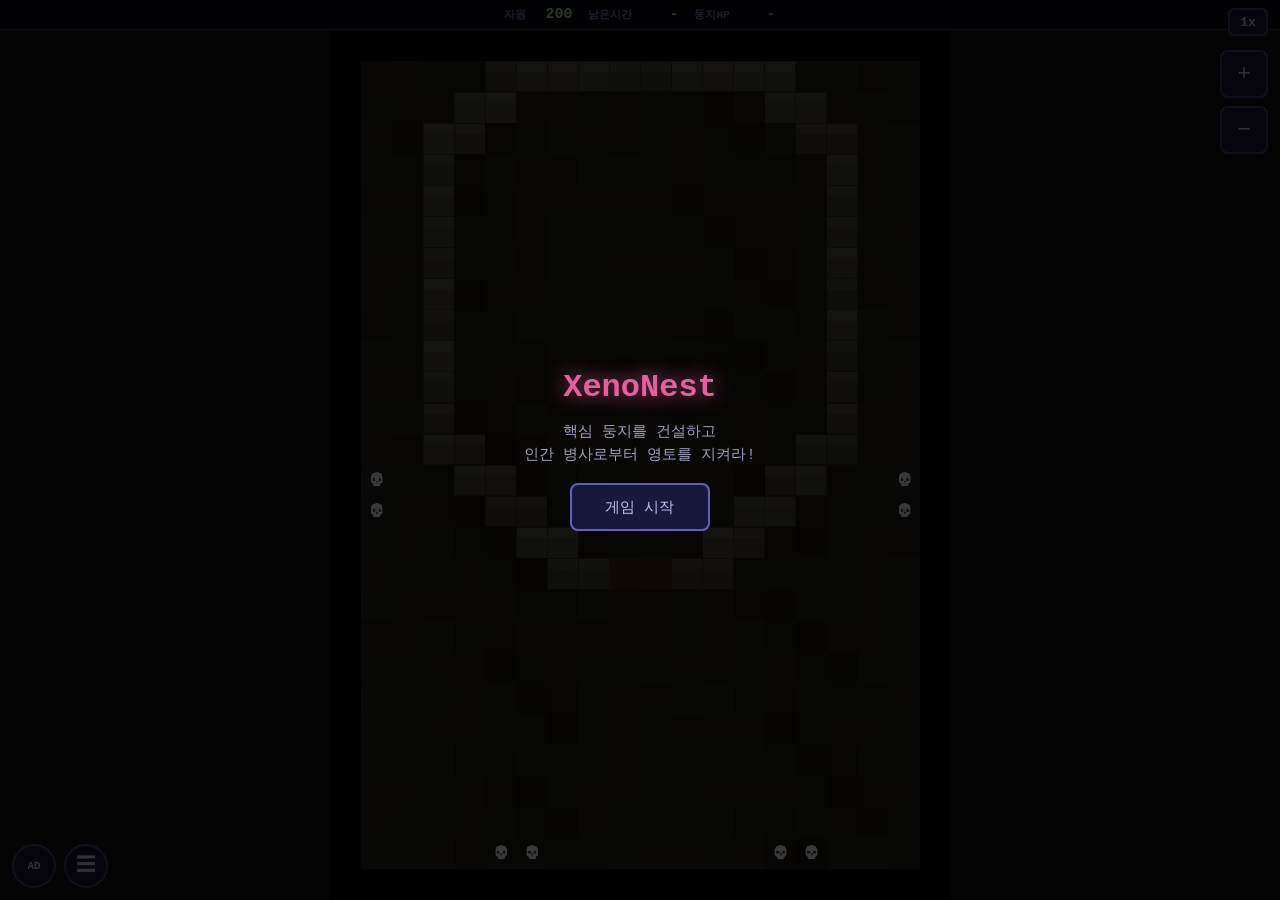
<file: index.html>
<!DOCTYPE html>
<html lang="ko">
<head>
  <meta charset="UTF-8" />
  <meta name="viewport" content="width=device-width, initial-scale=1.0, maximum-scale=1.0, user-scalable=no" />
  <title>XenoNest</title>
  <link rel="stylesheet" href="style.css" />
</head>
<body>
  <div id="game-container">

    <!-- 게임 캔버스: JS가 크기를 동적으로 계산한다 -->
    <canvas id="game-canvas"></canvas>

    <!-- 상단 HUD -->
    <div id="hud-top">
      <div class="hud-item" id="hud-resource">
        <span class="hud-label">자원</span>
        <span class="hud-value" id="val-resource">200</span>
      </div>
      <div class="hud-item" id="hud-timer">
        <span class="hud-label">남은시간</span>
        <span class="hud-value" id="val-timer">-</span>
      </div>
      <div class="hud-item" id="hud-hp">
        <span class="hud-label">둥지HP</span>
        <span class="hud-value" id="val-hp">-</span>
      </div>
      <div class="hud-item" id="hud-enemy-scale" style="display:none;">
        <span class="hud-label">🗡️🔥</span>
        <span class="hud-value" id="val-enemy-scale">-</span>
      </div>
    </div>

    <!-- 위협 공세 단계 바 (상단 HUD 바로 아래) -->
    <div id="threat-bar" style="display:none;"></div>

    <!-- 건물 정보/관리 패널 (build-panel 위에 위치) -->
    <div id="building-panel" class="hidden">
      <div id="building-panel-header">
        <span id="bp-icon"></span>
        <span id="bp-name"></span>
        <button id="bp-close">✕</button>
      </div>
      <div id="bp-stats"></div>
      <div id="bp-actions"></div>
    </div>

    <!-- 하단 건물 선택 패널 (기존 호환용 — 숨김) -->
    <div id="build-panel" class="hidden">
    </div>

    <!-- 하단 중앙 건설 트리거 바 -->
    <div id="build-trigger-bar">
      <button id="build-defense-btn" class="build-btn">방어</button>
      <button id="build-attack-btn"  class="build-btn">공격</button>
    </div>

    <!-- 원형 말풍선 건설 메뉴 (DOM 오버레이) -->
    <div id="radial-menu" class="hidden">
    </div>

    <!-- NEST 업그레이드 팝업 -->
    <div id="nest-popup" class="hidden">
    </div>

    <!-- 메뉴 버튼 -->
    <button id="menu-btn" title="메뉴">☰</button>

    <!-- 인게임 메뉴 오버레이 -->
    <div id="game-menu" class="hidden">
      <div id="game-menu-box">
        <div id="game-menu-title">메뉴</div>
        <button id="menu-pause-btn">일시 정지</button>
        <button id="menu-restart-btn">다시 시작</button>
        <button id="menu-close-btn">닫기</button>
      </div>
    </div>

    <!-- 광고 버프 버튼 -->
    <button id="ad-buff-btn" title="광고 시청으로 자원 2배 버프">AD</button>

    <!-- 게임 속도 버튼 -->
    <button id="speed-btn" title="게임 속도">1x</button>

    <!-- 줌 컨트롤 버튼 -->
    <div id="zoom-controls">
      <button id="zoom-in">+</button>
      <button id="zoom-out">−</button>
    </div>

    <!-- 화면 중앙 상태 메시지 플래시 -->
    <div id="status-msg"></div>

    <!-- 게임 오버 / 시작 오버레이 -->
    <div id="overlay">
      <div id="overlay-title">XenoNest</div>
      <div id="overlay-subtitle">핵심 둥지를 건설하고<br>인간 병사로부터 영토를 지켜라!</div>
      <button class="overlay-btn" id="overlay-btn">게임 시작</button>
    </div>

  </div>

  <script src="game.js"></script>
</body>
</html>
</file>
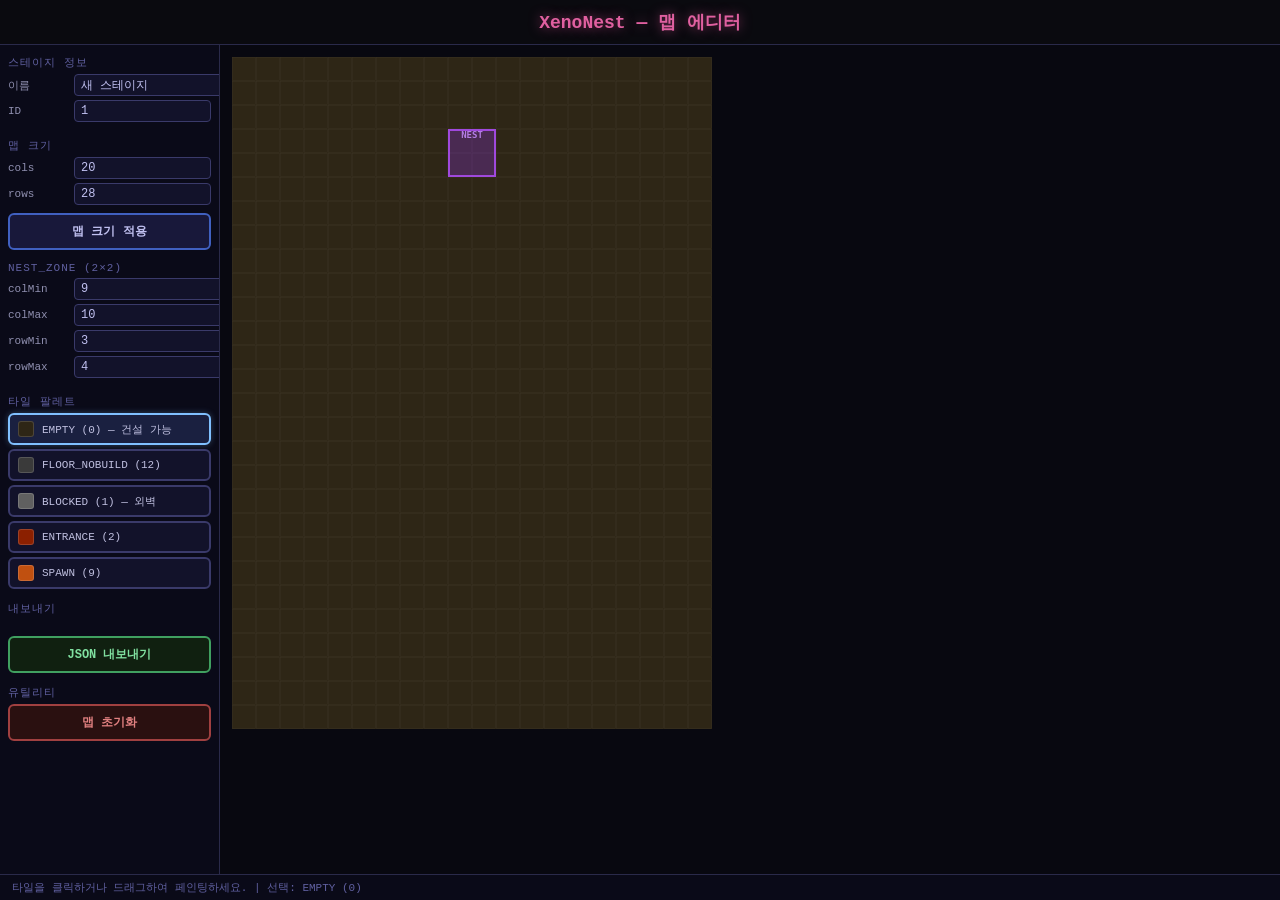
<file: map-editor.html>
<!DOCTYPE html>
<html lang="ko">
<head>
  <meta charset="UTF-8" />
  <meta name="viewport" content="width=device-width, initial-scale=1.0, user-scalable=no" />
  <title>XenoNest — 맵 에디터</title>
  <style>
    *, *::before, *::after { box-sizing: border-box; margin: 0; padding: 0; }

    body {
      background: #0a0a0f;
      color: #d0d0e0;
      font-family: 'Courier New', Courier, monospace;
      font-size: 13px;
      display: flex;
      flex-direction: column;
      min-height: 100vh;
      overflow-x: hidden;
    }

    h1 {
      text-align: center;
      padding: 10px;
      font-size: 18px;
      color: #e060a0;
      text-shadow: 0 0 12px rgba(220, 80, 150, 0.6);
      border-bottom: 1px solid #2a2a4a;
      flex-shrink: 0;
    }

    /* ── 레이아웃 ── */
    #editor-layout {
      display: flex;
      flex: 1;
      overflow: hidden;
    }

    /* ── 사이드바 ── */
    #sidebar {
      width: 220px;
      min-width: 180px;
      background: rgba(10, 10, 25, 0.95);
      border-right: 1px solid #2a2a4a;
      padding: 10px 8px;
      display: flex;
      flex-direction: column;
      gap: 12px;
      overflow-y: auto;
      flex-shrink: 0;
    }

    .section-title {
      font-size: 11px;
      color: #6060a0;
      text-transform: uppercase;
      letter-spacing: 1px;
      margin-bottom: 4px;
    }

    .field-row {
      display: flex;
      align-items: center;
      gap: 6px;
      margin-bottom: 4px;
    }

    .field-row label {
      font-size: 11px;
      color: #9090b0;
      min-width: 60px;
    }

    .field-row input[type="number"],
    .field-row input[type="text"] {
      flex: 1;
      background: #12122a;
      border: 1px solid #3a3a6a;
      border-radius: 4px;
      color: #c0c0f0;
      padding: 3px 6px;
      font-family: inherit;
      font-size: 12px;
    }

    .field-row input:focus {
      outline: none;
      border-color: #6060c0;
    }

    /* ── 팔레트 ── */
    #palette {
      display: flex;
      flex-direction: column;
      gap: 4px;
    }

    .palette-btn {
      display: flex;
      align-items: center;
      gap: 8px;
      padding: 6px 8px;
      border: 2px solid #3a3a6a;
      border-radius: 6px;
      background: #12122a;
      color: #c0c0e0;
      cursor: pointer;
      font-family: inherit;
      font-size: 11px;
      transition: border-color 0.12s, background 0.12s;
      text-align: left;
    }

    .palette-btn:hover { background: #1e1e3e; border-color: #6060a0; }

    .palette-btn.selected {
      border-color: #80c0ff;
      background: #1a2040;
      box-shadow: 0 0 6px rgba(128, 192, 255, 0.3);
    }

    .palette-swatch {
      width: 16px;
      height: 16px;
      border-radius: 3px;
      flex-shrink: 0;
      border: 1px solid rgba(255,255,255,0.15);
    }

    /* ── 액션 버튼 ── */
    .action-btn {
      width: 100%;
      padding: 8px;
      border-radius: 6px;
      font-family: inherit;
      font-size: 12px;
      font-weight: bold;
      cursor: pointer;
      transition: background 0.12s, border-color 0.12s;
    }

    .action-btn.primary {
      border: 2px solid #4060c0;
      background: #18183a;
      color: #c0c0f0;
    }
    .action-btn.primary:hover { background: #28285a; border-color: #8090e0; }

    .action-btn.success {
      border: 2px solid #40a060;
      background: #102010;
      color: #80e0a0;
    }
    .action-btn.success:hover { background: #1a3020; border-color: #60e080; }

    .action-btn.danger {
      border: 2px solid #a04040;
      background: #2a1010;
      color: #e08080;
    }
    .action-btn.danger:hover { background: #3a1818; border-color: #e06060; }

    /* ── 캔버스 컨테이너 ── */
    #canvas-area {
      flex: 1;
      overflow: auto;
      display: flex;
      align-items: flex-start;
      justify-content: flex-start;
      padding: 12px;
      background: #080810;
    }

    #map-canvas {
      cursor: crosshair;
      image-rendering: pixelated;
      display: block;
      touch-action: none;
    }

    /* ── 상태바 ── */
    #statusbar {
      background: rgba(10, 10, 25, 0.95);
      border-top: 1px solid #2a2a4a;
      padding: 5px 12px;
      font-size: 11px;
      color: #6060a0;
      flex-shrink: 0;
    }

    /* ── 모달 ── */
    #modal-overlay {
      display: none;
      position: fixed;
      inset: 0;
      background: rgba(0,0,0,0.7);
      z-index: 100;
      align-items: center;
      justify-content: center;
    }
    #modal-overlay.visible { display: flex; }

    #modal-box {
      background: rgba(12, 12, 28, 0.98);
      border: 2px solid #4a4a8a;
      border-radius: 10px;
      padding: 20px;
      min-width: 320px;
      max-width: 90vw;
      max-height: 80vh;
      display: flex;
      flex-direction: column;
      gap: 10px;
    }

    #modal-title {
      font-size: 14px;
      font-weight: bold;
      color: #c0c0f0;
    }

    #modal-json {
      flex: 1;
      background: #080818;
      border: 1px solid #3a3a6a;
      border-radius: 4px;
      color: #a0e0a0;
      font-family: 'Courier New', monospace;
      font-size: 11px;
      padding: 8px;
      resize: vertical;
      min-height: 160px;
      max-height: 50vh;
      overflow: auto;
      white-space: pre;
    }

    #modal-actions {
      display: flex;
      gap: 8px;
      flex-wrap: wrap;
    }

    #modal-actions button {
      flex: 1;
      min-height: 36px;
      padding: 6px 12px;
      border-radius: 6px;
      font-family: inherit;
      font-size: 12px;
      font-weight: bold;
      cursor: pointer;
    }

    #modal-copy-btn {
      border: 2px solid #40a060;
      background: #102010;
      color: #80e0a0;
    }
    #modal-copy-btn:hover { background: #1a3020; }

    #modal-download-btn {
      border: 2px solid #4060c0;
      background: #18183a;
      color: #c0c0f0;
    }
    #modal-download-btn:hover { background: #28285a; }

    #modal-close-btn {
      border: 2px solid #3a3a6a;
      background: #12122a;
      color: #7070a0;
    }
    #modal-close-btn:hover { background: #1e1e3e; color: #c0c0e0; }

    #error-msg {
      color: #e06060;
      font-size: 12px;
      min-height: 16px;
    }

    /* ── 반응형: 좁은 화면 ── */
    @media (max-width: 560px) {
      #editor-layout { flex-direction: column; }
      #sidebar {
        width: 100%;
        flex-direction: row;
        flex-wrap: wrap;
        gap: 8px;
        padding: 8px;
        border-right: none;
        border-bottom: 1px solid #2a2a4a;
        overflow-y: visible;
      }
      #sidebar > * { flex: 1 0 140px; }
      #canvas-area { padding: 8px; }
    }
  </style>
</head>
<body>
  <h1>XenoNest — 맵 에디터</h1>

  <div id="editor-layout">

    <!-- ── 사이드바 ── -->
    <div id="sidebar">

      <!-- 스테이지 정보 -->
      <div>
        <div class="section-title">스테이지 정보</div>
        <div class="field-row">
          <label>이름</label>
          <input type="text" id="stage-name" value="새 스테이지" maxlength="32" />
        </div>
        <div class="field-row">
          <label>ID</label>
          <input type="number" id="stage-id" value="1" min="0" max="999" step="1" />
        </div>
      </div>

      <!-- 맵 크기 -->
      <div>
        <div class="section-title">맵 크기</div>
        <div class="field-row">
          <label>cols</label>
          <input type="number" id="map-cols" value="20" min="5" max="60" step="1" />
        </div>
        <div class="field-row">
          <label>rows</label>
          <input type="number" id="map-rows" value="28" min="5" max="80" step="1" />
        </div>
        <button class="action-btn primary" id="resize-btn" style="margin-top:4px">맵 크기 적용</button>
      </div>

      <!-- NEST_ZONE 설정 -->
      <div>
        <div class="section-title">NEST_ZONE (2×2)</div>
        <div class="field-row">
          <label>colMin</label>
          <input type="number" id="nz-col-min" value="9" min="0" step="1" />
        </div>
        <div class="field-row">
          <label>colMax</label>
          <input type="number" id="nz-col-max" value="10" min="0" step="1" />
        </div>
        <div class="field-row">
          <label>rowMin</label>
          <input type="number" id="nz-row-min" value="3" min="0" step="1" />
        </div>
        <div class="field-row">
          <label>rowMax</label>
          <input type="number" id="nz-row-max" value="4" min="0" step="1" />
        </div>
      </div>

      <!-- 타일 팔레트 -->
      <div>
        <div class="section-title">타일 팔레트</div>
        <div id="palette">
          <button class="palette-btn selected" data-tile="0">
            <span class="palette-swatch" style="background:#2e2616"></span>
            <span>EMPTY (0) — 건설 가능</span>
          </button>
          <button class="palette-btn" data-tile="12">
            <span class="palette-swatch" style="background:#3a3a3a"></span>
            <span>FLOOR_NOBUILD (12)</span>
          </button>
          <button class="palette-btn" data-tile="1">
            <span class="palette-swatch" style="background:#606060"></span>
            <span>BLOCKED (1) — 외벽</span>
          </button>
          <button class="palette-btn" data-tile="2">
            <span class="palette-swatch" style="background:#8b2000"></span>
            <span>ENTRANCE (2)</span>
          </button>
          <button class="palette-btn" data-tile="9">
            <span class="palette-swatch" style="background:#c05010"></span>
            <span>SPAWN (9)</span>
          </button>
        </div>
      </div>

      <!-- 내보내기 -->
      <div>
        <div class="section-title">내보내기</div>
        <div id="error-msg"></div>
        <button class="action-btn success" id="export-btn">JSON 내보내기</button>
      </div>

      <!-- 유틸리티 -->
      <div>
        <div class="section-title">유틸리티</div>
        <button class="action-btn danger" id="clear-btn">맵 초기화</button>
      </div>

    </div>

    <!-- ── 캔버스 영역 ── -->
    <div id="canvas-area">
      <canvas id="map-canvas"></canvas>
    </div>

  </div>

  <div id="statusbar" id="statusbar">타일을 클릭하거나 드래그하여 페인팅하세요. | 선택: EMPTY (0)</div>

  <!-- JSON 내보내기 모달 -->
  <div id="modal-overlay">
    <div id="modal-box">
      <div id="modal-title">JSON 내보내기 결과</div>
      <pre id="modal-json"></pre>
      <div id="modal-actions">
        <button id="modal-copy-btn">클립보드 복사</button>
        <button id="modal-download-btn">파일 다운로드</button>
        <button id="modal-close-btn">닫기</button>
      </div>
    </div>
  </div>

  <script>
    'use strict';

    // ── 타일 정의 ──────────────────────────────────────────────────────────────
    const TILE_DEFS = {
      0:  { name: 'EMPTY',         color: '#2e2616' },
      1:  { name: 'BLOCKED',       color: '#606060' },
      2:  { name: 'ENTRANCE',      color: '#8b2000' },
      9:  { name: 'SPAWN',         color: '#c05010' },
      12: { name: 'FLOOR_NOBUILD', color: '#3a3a3a' },
    };

    // 기본 색상 (건물 타일 등 에디터에서 안 쓰는 타일)
    function getTileColor(t) {
      return (TILE_DEFS[t] && TILE_DEFS[t].color) || '#1a1a2a';
    }

    const TILE_SIZE = 24; // px (에디터용 — 게임과 무관)

    // ── 상태 ───────────────────────────────────────────────────────────────────
    let cols = 20;
    let rows = 28;
    let grid = [];          // grid[row][col] = tileId
    let selectedTile = 0;
    let painting = false;

    // ── DOM 참조 ───────────────────────────────────────────────────────────────
    const canvas    = document.getElementById('map-canvas');
    const ctx       = canvas.getContext('2d');
    const statusbar = document.getElementById('statusbar');
    const errorMsg  = document.getElementById('error-msg');

    // ── 맵 초기화 ──────────────────────────────────────────────────────────────
    function initGrid(c, r) {
      cols = c;
      rows = r;
      grid = Array.from({ length: rows }, () => Array(cols).fill(0));
      canvas.width  = cols * TILE_SIZE;
      canvas.height = rows * TILE_SIZE;
      renderAll();
    }

    // ── 렌더링 ─────────────────────────────────────────────────────────────────
    function renderAll() {
      ctx.clearRect(0, 0, canvas.width, canvas.height);
      for (let r = 0; r < rows; r++) {
        for (let c = 0; c < cols; c++) {
          drawTile(c, r);
        }
      }
      drawNestZoneOverlay();
    }

    function drawTile(c, r) {
      const t = grid[r][c];
      const x = c * TILE_SIZE;
      const y = r * TILE_SIZE;

      ctx.fillStyle = getTileColor(t);
      ctx.fillRect(x, y, TILE_SIZE, TILE_SIZE);

      // 그리드 선
      ctx.strokeStyle = 'rgba(255,255,255,0.06)';
      ctx.lineWidth = 0.5;
      ctx.strokeRect(x + 0.5, y + 0.5, TILE_SIZE - 1, TILE_SIZE - 1);

      // 특수 타일 표식
      if (t === 2) {
        // ENTRANCE: 붉은 화살표
        ctx.fillStyle = '#ff4040';
        ctx.font = `bold ${TILE_SIZE - 8}px serif`;
        ctx.textAlign = 'center';
        ctx.textBaseline = 'middle';
        ctx.fillText('▼', x + TILE_SIZE / 2, y + TILE_SIZE / 2);
      } else if (t === 9) {
        // SPAWN: 해골
        ctx.font = `${TILE_SIZE - 8}px serif`;
        ctx.textAlign = 'center';
        ctx.textBaseline = 'middle';
        ctx.fillText('💀', x + TILE_SIZE / 2, y + TILE_SIZE / 2);
      }
    }

    function drawNestZoneOverlay() {
      const colMin = parseInt(document.getElementById('nz-col-min').value, 10) || 0;
      const colMax = parseInt(document.getElementById('nz-col-max').value, 10) || 0;
      const rowMin = parseInt(document.getElementById('nz-row-min').value, 10) || 0;
      const rowMax = parseInt(document.getElementById('nz-row-max').value, 10) || 0;

      if (colMax < colMin || rowMax < rowMin) return;

      const x = colMin * TILE_SIZE;
      const y = rowMin * TILE_SIZE;
      const w = (colMax - colMin + 1) * TILE_SIZE;
      const h = (rowMax - rowMin + 1) * TILE_SIZE;

      ctx.fillStyle = 'rgba(140, 50, 220, 0.30)';
      ctx.fillRect(x, y, w, h);
      ctx.strokeStyle = 'rgba(180, 80, 255, 0.80)';
      ctx.lineWidth = 2;
      ctx.strokeRect(x + 1, y + 1, w - 2, h - 2);

      ctx.fillStyle = 'rgba(200, 140, 255, 0.85)';
      ctx.font = 'bold 9px monospace';
      ctx.textAlign = 'center';
      ctx.textBaseline = 'top';
      ctx.fillText('NEST', x + w / 2, y + 2);
    }

    // ── 좌표 변환 ──────────────────────────────────────────────────────────────
    function pointerToTile(e) {
      const rect = canvas.getBoundingClientRect();
      const scaleX = canvas.width  / rect.width;
      const scaleY = canvas.height / rect.height;
      const px = (e.clientX - rect.left) * scaleX;
      const py = (e.clientY - rect.top)  * scaleY;
      return {
        col: Math.floor(px / TILE_SIZE),
        row: Math.floor(py / TILE_SIZE),
      };
    }

    function paintAt(col, row) {
      if (col < 0 || col >= cols || row < 0 || row >= rows) return;
      if (grid[row][col] === selectedTile) return;
      grid[row][col] = selectedTile;
      drawTile(col, row);
      drawNestZoneOverlay(); // NEST 존 오버레이 재렌더
    }

    // ── 포인터 이벤트 (마우스 + 터치 통합) ────────────────────────────────────
    canvas.addEventListener('pointerdown', e => {
      e.preventDefault();
      painting = true;
      canvas.setPointerCapture(e.pointerId);
      const t = pointerToTile(e);
      paintAt(t.col, t.row);
      updateStatus(t.col, t.row);
    });

    canvas.addEventListener('pointermove', e => {
      e.preventDefault();
      const t = pointerToTile(e);
      updateStatus(t.col, t.row);
      if (!painting) return;
      paintAt(t.col, t.row);
    });

    canvas.addEventListener('pointerup', e => {
      e.preventDefault();
      painting = false;
    });

    canvas.addEventListener('pointercancel', () => {
      painting = false;
    });

    function updateStatus(col, row) {
      const t = (col >= 0 && col < cols && row >= 0 && row < rows) ? grid[row][col] : -1;
      const tileName = t >= 0 ? (TILE_DEFS[t] ? TILE_DEFS[t].name : `UNKNOWN(${t})`) : '-';
      statusbar.textContent =
        `col: ${col}, row: ${row} | 현재 타일: ${tileName} | 선택: ${TILE_DEFS[selectedTile].name} (${selectedTile})`;
    }

    // ── 팔레트 선택 ────────────────────────────────────────────────────────────
    document.querySelectorAll('.palette-btn').forEach(btn => {
      btn.addEventListener('click', () => {
        document.querySelectorAll('.palette-btn').forEach(b => b.classList.remove('selected'));
        btn.classList.add('selected');
        selectedTile = parseInt(btn.dataset.tile, 10);
      });
    });

    // ── 맵 크기 적용 ───────────────────────────────────────────────────────────
    document.getElementById('resize-btn').addEventListener('click', () => {
      const newCols = Math.max(5, Math.min(60, parseInt(document.getElementById('map-cols').value, 10) || 20));
      const newRows = Math.max(5, Math.min(80, parseInt(document.getElementById('map-rows').value, 10) || 28));
      if (newCols === cols && newRows === rows) return;
      if (!confirm(`맵 크기를 ${newCols}×${newRows}로 변경하시겠습니까? 기존 내용이 초기화됩니다.`)) return;
      document.getElementById('map-cols').value = newCols;
      document.getElementById('map-rows').value = newRows;
      initGrid(newCols, newRows);
    });

    // ── NEST_ZONE 입력 변경 → 오버레이 갱신 ──────────────────────────────────
    ['nz-col-min', 'nz-col-max', 'nz-row-min', 'nz-row-max'].forEach(id => {
      document.getElementById(id).addEventListener('input', () => {
        renderAll();
      });
    });

    // ── 맵 초기화 ──────────────────────────────────────────────────────────────
    document.getElementById('clear-btn').addEventListener('click', () => {
      if (!confirm('맵을 초기화하시겠습니까?')) return;
      initGrid(cols, rows);
    });

    // ── JSON 내보내기 ──────────────────────────────────────────────────────────
    document.getElementById('export-btn').addEventListener('click', () => {
      errorMsg.textContent = '';

      // 유효성 검사
      const entranceTiles = [];
      const spawnTiles = [];
      let nestZoneHasBlocked = false;

      const colMin = parseInt(document.getElementById('nz-col-min').value, 10);
      const colMax = parseInt(document.getElementById('nz-col-max').value, 10);
      const rowMin = parseInt(document.getElementById('nz-row-min').value, 10);
      const rowMax = parseInt(document.getElementById('nz-row-max').value, 10);

      for (let r = 0; r < rows; r++) {
        for (let c = 0; c < cols; c++) {
          const t = grid[r][c];
          if (t === 2) entranceTiles.push({ col: c, row: r });
          if (t === 9) spawnTiles.push({ col: c, row: r });
          if (t === 1) {
            // BLOCKED가 nestZone 안에 있는지 확인
            if (c >= colMin && c <= colMax && r >= rowMin && r <= rowMax) {
              nestZoneHasBlocked = true;
            }
          }
        }
      }

      const errors = [];
      if (entranceTiles.length === 0) errors.push('ENTRANCE(2) 타일이 최소 1개 필요합니다.');
      if (spawnTiles.length === 0)    errors.push('SPAWN(9) 타일이 최소 1개 필요합니다.');
      if (nestZoneHasBlocked)         errors.push('NEST_ZONE 영역 안에 BLOCKED(1) 타일이 있습니다.');

      if (errors.length > 0) {
        errorMsg.textContent = errors.join(' / ');
        return;
      }

      // JSON 생성
      const stageId   = parseInt(document.getElementById('stage-id').value, 10) || 1;
      const stageName = document.getElementById('stage-name').value.trim() || '새 스테이지';

      const payload = {
        id:   stageId,
        name: stageName,
        cols,
        rows,
        rawGrid: grid.map(row => row.slice()),
        baseEntrance: entranceTiles,
        nestZone: { colMin, colMax, rowMin, rowMax },
        spawnPoints: spawnTiles,
      };

      const json = JSON.stringify(payload, null, 2);
      document.getElementById('modal-json').textContent = json;
      document.getElementById('modal-overlay').classList.add('visible');

      // 다운로드 버튼에 파일명 설정
      const fileName = `stage_${stageId}_${stageName.replace(/\s+/g, '_')}.json`;
      document.getElementById('modal-download-btn').dataset.filename = fileName;
      document.getElementById('modal-download-btn').dataset.content  = json;
    });

    // ── 모달 버튼 ──────────────────────────────────────────────────────────────
    document.getElementById('modal-copy-btn').addEventListener('click', () => {
      const text = document.getElementById('modal-json').textContent;
      navigator.clipboard.writeText(text).then(() => {
        document.getElementById('modal-copy-btn').textContent = '복사 완료!';
        setTimeout(() => {
          document.getElementById('modal-copy-btn').textContent = '클립보드 복사';
        }, 1500);
      }).catch(() => {
        // clipboard API 미지원 fallback
        const ta = document.createElement('textarea');
        ta.value = text;
        ta.style.position = 'fixed';
        ta.style.opacity  = '0';
        document.body.appendChild(ta);
        ta.select();
        document.execCommand('copy');
        document.body.removeChild(ta);
        document.getElementById('modal-copy-btn').textContent = '복사 완료!';
        setTimeout(() => {
          document.getElementById('modal-copy-btn').textContent = '클립보드 복사';
        }, 1500);
      });
    });

    document.getElementById('modal-download-btn').addEventListener('click', e => {
      const btn  = e.currentTarget;
      const blob = new Blob([btn.dataset.content], { type: 'application/json' });
      const url  = URL.createObjectURL(blob);
      const a    = document.createElement('a');
      a.href     = url;
      a.download = btn.dataset.filename || 'stage.json';
      document.body.appendChild(a);
      a.click();
      document.body.removeChild(a);
      URL.revokeObjectURL(url);
    });

    document.getElementById('modal-close-btn').addEventListener('click', () => {
      document.getElementById('modal-overlay').classList.remove('visible');
    });

    // 모달 외부 클릭 시 닫기
    document.getElementById('modal-overlay').addEventListener('click', e => {
      if (e.target === document.getElementById('modal-overlay')) {
        document.getElementById('modal-overlay').classList.remove('visible');
      }
    });

    // ── 최초 초기화 ────────────────────────────────────────────────────────────
    initGrid(cols, rows);
  </script>
</body>
</html>
</file>
<file: style.css>
/* ============================================================
   괴생명체 디펜스 — 스타일시트
   설계 의도: 캔버스가 게임의 주 렌더링 영역이며, HTML/CSS는
   UI 오버레이만 담당한다. 모바일 우선으로 터치 영역을 48px 이상 보장.
   ============================================================ */

*, *::before, *::after {
  box-sizing: border-box;
  margin: 0;
  padding: 0;
}

html, body {
  width: 100%;
  height: 100%;
  overflow: hidden;
  background: #0a0a0f;
  font-family: 'Courier New', Courier, monospace;
  color: #d0d0e0;
  user-select: none;
  -webkit-user-select: none;
  touch-action: none; /* 기본 터치 스크롤 방지 */
}

/* ── 게임 컨테이너 ── */
#game-container {
  position: relative;
  width: 100%;
  height: 100%;
  display: flex;
  flex-direction: column;
  align-items: center;
  overflow: hidden;
}

/* ── 캔버스 ── */
#game-canvas {
  display: block;
  /* JS에서 정확한 크기를 계산해 inline style로 주입 */
  image-rendering: pixelated;
  cursor: crosshair;
  flex-shrink: 0;
}

/* ── 상단 HUD ── */
#hud-top {
  position: absolute;
  top: 0;
  left: 0;
  right: 0;
  display: flex;
  justify-content: center;
  gap: 16px;
  align-items: center;
  padding: 6px 12px;
  background: rgba(5, 5, 15, 0.85);
  border-bottom: 1px solid #2a2a4a;
  z-index: 10;
  pointer-events: none;
}

.hud-item {
  display: flex;
  align-items: center;
  gap: 6px;
  font-size: 13px;
  font-weight: bold;
}

.hud-label {
  color: #7070a0;
  font-size: 11px;
}

.hud-value {
  color: #a0e0a0;
  font-size: 15px;
  min-width: 40px;
  text-align: right;
}

#hud-timer .hud-value {
  color: #e0c060;
}

#hud-wave .hud-value {
  color: #c080e0;
  min-width: 100px;
  font-size: 13px;
}

#hud-hp .hud-value {
  color: #e06060;
}

/* ── 위협 공세 단계 바 ── */
#threat-bar {
  position: absolute;
  top: 38px; /* hud-top 높이 바로 아래 */
  left: 50%;
  transform: translateX(-50%);
  display: flex;
  align-items: center;
  gap: 8px;
  padding: 3px 12px;
  background: rgba(5, 5, 20, 0.80);
  border: 1px solid #1a1a3a;
  border-top: none;
  border-radius: 0 0 8px 8px;
  z-index: 9;
  pointer-events: none;
  font-size: 11px;
  color: #a0a0c0;
  white-space: nowrap;
}

.threat-label {
  color: #c0b0e0;
  font-weight: bold;
  flex-shrink: 0;
}

.threat-progress {
  flex: 0 0 80px;
  height: 6px;
  background: #1a1a3a;
  border-radius: 3px;
  overflow: hidden;
  flex-shrink: 0;
}

.threat-fill {
  height: 100%;
  border-radius: 3px;
  transition: width 0.4s ease;
}


/* ── 하단 건물 선택 버튼 패널 ── */
#build-panel {
  position: absolute;
  bottom: 0;
  left: 0;
  right: 0;
  display: flex;
  justify-content: center;
  align-items: center;
  gap: 8px;
  padding: 8px 12px;
  background: rgba(5, 5, 15, 0.9);
  border-top: 1px solid #2a2a4a;
  z-index: 10;
  flex-wrap: wrap;
}

/* 건물 선택 버튼 — 최소 48px (모바일 터치 사이즈) */
.build-btn {
  min-width: 64px;
  min-height: 52px;
  padding: 6px 10px;
  border: 2px solid #3a3a6a;
  border-radius: 6px;
  background: #12122a;
  color: #c0c0e0;
  font-family: inherit;
  font-size: 11px;
  cursor: pointer;
  display: flex;
  flex-direction: column;
  align-items: center;
  justify-content: center;
  gap: 2px;
  transition: border-color 0.15s, background 0.15s;
  position: relative;
}

.build-btn:hover,
.build-btn:active {
  background: #1e1e3e;
  border-color: #6060a0;
}

.build-btn.selected {
  border-color: #80c0ff;
  background: #1a2040;
  box-shadow: 0 0 8px rgba(128, 192, 255, 0.4);
}

.build-btn.disabled {
  opacity: 0.4;
  cursor: not-allowed;
}

.build-btn .btn-icon {
  font-size: 18px;
  line-height: 1;
}

.build-btn .btn-name {
  font-size: 10px;
  color: #9090b0;
}

.build-btn .btn-cost {
  font-size: 10px;
  color: #80d080;
}

/* ── 게임 오버 / 상태 오버레이 ── */
#overlay {
  position: absolute;
  inset: 0;
  display: flex;
  flex-direction: column;
  align-items: center;
  justify-content: center;
  background: rgba(0, 0, 0, 0.75);
  z-index: 20;
  gap: 16px;
}

#overlay.hidden {
  display: none;
}

#overlay-title {
  font-size: 32px;
  font-weight: bold;
  color: #e060a0;
  text-shadow: 0 0 20px rgba(220, 80, 150, 0.8);
  text-align: center;
}

#overlay-subtitle {
  font-size: 15px;
  color: #a0a0c0;
  text-align: center;
  max-width: 280px;
  line-height: 1.5;
}

.overlay-btn {
  min-width: 140px;
  min-height: 48px;
  padding: 10px 24px;
  border: 2px solid #6060c0;
  border-radius: 8px;
  background: #18183a;
  color: #c0c0f0;
  font-family: inherit;
  font-size: 15px;
  cursor: pointer;
  transition: all 0.15s;
}

.overlay-btn:hover,
.overlay-btn:active {
  background: #28285a;
  border-color: #9090e0;
  color: #ffffff;
}

/* ── 상태 메시지 (화면 중앙 플래시) ── */
#status-msg {
  position: absolute;
  top: 50%;
  left: 50%;
  transform: translate(-50%, -50%);
  font-size: 17px;
  font-weight: bold;
  color: #ffe060;
  text-shadow: 0 0 16px rgba(255, 220, 80, 0.9);
  pointer-events: none;
  z-index: 15;
  opacity: 0;
  transition: opacity 0.3s;
  white-space: normal;
  max-width: 78%;
  text-align: center;
  line-height: 1.4;
}

/* ── 자원 건물 생산 플로팅 텍스트 ── */
@keyframes floatUp {
  0%   { opacity: 1;   transform: translateX(-50%) translateY(0); }
  100% { opacity: 0;   transform: translateX(-50%) translateY(-52px); }
}
.float-text {
  position: absolute;
  pointer-events: none;
  font-size: 15px;
  font-weight: bold;
  color: #7dff9a;
  text-shadow: 0 0 8px rgba(80, 255, 120, 0.85);
  z-index: 20;
  animation: floatUp 1.3s ease-out forwards;
}

#status-msg.visible {
  opacity: 1;
}

/* ── 중앙 하단 건설 트리거 바 ── */
#build-trigger-bar {
  position: absolute;
  bottom: 12px;
  left: 50%;
  transform: translateX(-50%);
  z-index: 10;
  display: flex;
  gap: 8px;
}

.build-btn {
  min-width: 72px;
  min-height: 48px;
  padding: 8px 18px;
  border: 2px solid #6060c0;
  border-radius: 24px;
  background: rgba(18, 18, 42, 0.95);
  color: #c0c0f0;
  font-family: inherit;
  font-size: 14px;
  font-weight: bold;
  cursor: pointer;
  transition: border-color 0.15s, background 0.15s;
}

.build-btn:hover,
.build-btn:active {
  background: #28285a;
  border-color: #9090e0;
  color: #ffffff;
}

.build-btn.active {
  border-color: #80c0ff;
  background: #1a2040;
  box-shadow: 0 0 10px rgba(128, 192, 255, 0.4);
}

/* ── 원형 말풍선 건설 메뉴 (DOM 오버레이) ── */
#radial-menu {
  position: absolute;
  top: 0;
  left: 0;
  width: 100%;
  height: 100%;
  z-index: 12;
  pointer-events: none;
}

#radial-menu .radial-item {
  position: absolute;
  width: 60px;
  height: 60px;
  border-radius: 50%;
  border: 2px solid #3a3a6a;
  background: rgba(12, 12, 30, 0.95);
  display: flex;
  flex-direction: column;
  align-items: center;
  justify-content: center;
  cursor: pointer;
  pointer-events: auto;
  transition: border-color 0.15s, transform 0.15s;
  transform: translate(-50%, -50%) scale(0);
  gap: 1px;
}

#radial-menu .radial-item.show {
  transform: translate(-50%, -50%) scale(1);
}

#radial-menu .radial-item:hover {
  border-color: #80c0ff;
  background: rgba(26, 32, 64, 0.95);
}

#radial-menu .radial-item.insufficient {
  opacity: 0.35;
}

#radial-menu .radial-item .ri-icon {
  font-size: 18px;
  line-height: 1;
}

#radial-menu .radial-item .ri-cost {
  font-size: 9px;
  color: #80d080;
  line-height: 1;
}

#radial-menu .radial-item.insufficient .ri-cost {
  color: #e06060;
}

/* ── 반응형: 아주 좁은 화면 ── */
@media (max-width: 400px) {
  .build-btn {
    min-width: 52px;
    min-height: 52px;
    padding: 4px 6px;
  }
  .build-btn .btn-name {
    display: none;
  }
}

/* ── 건물 정보/관리 패널 ── */
#building-panel {
  position: absolute;
  bottom: 0; /* 하단에 배치 (build-panel 숨김 상태) */
  left: 0;
  right: 0;
  background: rgba(5, 5, 15, 0.95);
  border-top: 1px solid #2a2a4a;
  z-index: 11;
  padding: 10px 14px;
  display: flex;
  flex-direction: column;
  gap: 8px;
}

.hidden {
  display: none !important;
}

#building-panel-header {
  display: flex;
  align-items: center;
  gap: 8px;
}

#bp-icon {
  font-size: 20px;
}

#bp-name {
  font-size: 14px;
  font-weight: bold;
  color: #c0c0f0;
  flex: 1;
}

#bp-close {
  background: none;
  border: none;
  color: #7070a0;
  font-size: 16px;
  cursor: pointer;
  padding: 2px 6px;
}

#bp-close:hover {
  color: #c0c0e0;
}

#bp-stats {
  font-size: 12px;
  color: #9090b0;
  line-height: 1.7;
}

#bp-actions {
  display: flex;
  gap: 8px;
  flex-wrap: wrap;
}

.bp-btn {
  min-height: 36px;
  padding: 6px 14px;
  border: 2px solid #3a3a6a;
  border-radius: 6px;
  background: #12122a;
  color: #c0c0e0;
  font-family: inherit;
  font-size: 12px;
  cursor: pointer;
}

.bp-btn:hover {
  background: #1e1e3e;
  border-color: #6060a0;
}

.bp-btn.disabled {
  opacity: 0.4;
  cursor: not-allowed;
  pointer-events: none;
}

.bp-btn.upgrade {
  border-color: #40a060;
  color: #80e0a0;
}

.bp-btn.demolish {
  border-color: #a04040;
  color: #e08080;
}

/* ── 메뉴 버튼 ── */
#menu-btn {
  position: absolute;
  bottom: 12px;
  left: 64px;
  width: 44px;
  height: 44px;
  border-radius: 50%;
  border: 2px solid #3a3a6a;
  background: rgba(18, 18, 42, 0.9);
  color: #c0c0e0;
  font-family: inherit;
  font-size: 20px;
  cursor: pointer;
  z-index: 10;
  display: flex;
  align-items: center;
  justify-content: center;
  transition: border-color 0.15s, background 0.15s;
  line-height: 1;
}

#menu-btn:hover,
#menu-btn:active {
  background: #1e1e3e;
  border-color: #6060a0;
}

/* ── 인게임 메뉴 오버레이 ── */
#game-menu {
  position: absolute;
  inset: 0;
  background: rgba(0, 0, 0, 0.65);
  z-index: 25;
  display: flex;
  align-items: center;
  justify-content: center;
}

#game-menu.hidden {
  display: none;
}

#game-menu-box {
  display: flex;
  flex-direction: column;
  align-items: center;
  gap: 12px;
  background: rgba(10, 10, 25, 0.97);
  border: 2px solid #4a4a8a;
  border-radius: 12px;
  padding: 28px 36px;
  min-width: 200px;
}

#game-menu-title {
  font-size: 18px;
  font-weight: bold;
  color: #c0c0f0;
  margin-bottom: 4px;
}

#menu-pause-btn,
#menu-restart-btn,
#menu-close-btn {
  width: 100%;
  min-height: 48px;
  padding: 10px 20px;
  border-radius: 8px;
  font-family: inherit;
  font-size: 15px;
  font-weight: bold;
  cursor: pointer;
  transition: background 0.15s, border-color 0.15s;
}

#menu-pause-btn {
  border: 2px solid #6060c0;
  background: #18183a;
  color: #c0c0f0;
}
#menu-pause-btn:hover,
#menu-pause-btn:active {
  background: #28285a;
  border-color: #9090e0;
}
#menu-pause-btn.paused {
  border-color: #f0c040;
  color: #f0c040;
}

#menu-restart-btn {
  border: 2px solid #a04040;
  background: #2a1010;
  color: #e08080;
}
#menu-restart-btn:hover,
#menu-restart-btn:active {
  background: #3a1818;
  border-color: #e06060;
}

#menu-close-btn {
  border: 2px solid #3a3a6a;
  background: #12122a;
  color: #7070a0;
}
#menu-close-btn:hover,
#menu-close-btn:active {
  background: #1e1e3e;
  border-color: #6060a0;
  color: #c0c0e0;
}

/* ── 광고 버프 버튼 ── */
#ad-buff-btn {
  position: absolute;
  bottom: 12px;
  top: auto;
  left: 12px;
  width: 44px;
  height: 44px;
  border-radius: 50%;
  border: 2px solid #3a3a6a;
  background: rgba(18, 18, 42, 0.9);
  color: #c0c0e0;
  font-family: inherit;
  font-size: 11px;
  font-weight: bold;
  cursor: pointer;
  z-index: 10;
  display: flex;
  align-items: center;
  justify-content: center;
  transition: border-color 0.15s, background 0.15s;
  line-height: 1;
}

#ad-buff-btn:hover,
#ad-buff-btn:active {
  background: #1e1e3e;
  border-color: #6060a0;
}

#ad-buff-btn.active {
  border-color: #ffd700;
  box-shadow: 0 0 10px rgba(255, 215, 0, 0.5);
  color: #ffd700;
}

#ad-buff-btn.cooldown {
  opacity: 0.4;
  cursor: not-allowed;
}

/* ── 게임 속도 버튼 ── */
#speed-btn {
  position: absolute;
  right: 12px;
  top: 8px;
  width: 40px;
  height: 28px;
  border: 2px solid #3a3a6a;
  border-radius: 6px;
  background: rgba(18, 18, 42, 0.9);
  color: #c0c0e0;
  font-family: inherit;
  font-size: 13px;
  font-weight: bold;
  cursor: pointer;
  z-index: 10;
  display: flex;
  align-items: center;
  justify-content: center;
  transition: border-color 0.15s, background 0.15s, box-shadow 0.15s;
  line-height: 1;
}

#speed-btn:hover,
#speed-btn:active {
  background: #1e1e3e;
  border-color: #6060a0;
}

#speed-btn.active {
  color: #FFD700;
  border-color: #FFD700;
  box-shadow: 0 0 8px rgba(255, 215, 0, 0.7);
}

/* ── 줌 컨트롤 버튼 ── */
#zoom-controls {
  position: absolute;
  right: 12px;
  top: 50px;
  transform: none;
  display: flex;
  flex-direction: column;
  gap: 8px;
  z-index: 10;
}

#zoom-controls button {
  width: 48px;
  height: 48px;
  border: 2px solid #3a3a6a;
  border-radius: 8px;
  background: rgba(18, 18, 42, 0.9);
  color: #c0c0e0;
  font-size: 22px;
  font-family: inherit;
  cursor: pointer;
  display: flex;
  align-items: center;
  justify-content: center;
  transition: border-color 0.15s, background 0.15s;
}

#zoom-controls button:hover,
#zoom-controls button:active {
  background: #1e1e3e;
  border-color: #6060a0;
}

/* ── NEST 업그레이드 팝업 ── */
#nest-popup {
  position: absolute;
  z-index: 13;
  background: rgba(18, 18, 42, 0.95);
  border: 2px solid #8040c0;
  border-radius: 8px;
  padding: 8px;
  min-width: 200px;
  max-height: 70vh;
  overflow-y: auto;
  display: flex;
  flex-direction: column;
  gap: 4px;
}

#nest-popup.hidden {
  display: none;
}

.nest-popup-header {
  font-size: 13px;
  font-weight: bold;
  color: #d0a0ff;
  text-align: center;
  padding-bottom: 4px;
  border-bottom: 1px solid #4a2a6a;
  margin-bottom: 2px;
}

.nest-popup-section {
  font-size: 10px;
  color: #7070a0;
  margin-top: 4px;
  text-align: center;
}

.nest-popup-btn {
  display: flex;
  align-items: center;
  justify-content: space-between;
  width: 100%;
  padding: 6px 8px;
  border: 1px solid #3a3a6a;
  border-radius: 6px;
  background: rgba(30, 30, 60, 0.8);
  color: #c0c0e0;
  font-family: inherit;
  font-size: 11px;
  cursor: pointer;
  transition: border-color 0.12s, background 0.12s;
}

.nest-popup-btn:hover,
.nest-popup-btn:active {
  background: rgba(50, 40, 80, 0.9);
  border-color: #8040c0;
}

.nest-popup-btn.disabled {
  opacity: 0.4;
  pointer-events: none;
}

.nest-popup-btn .npb-left {
  display: flex;
  align-items: center;
  gap: 6px;
}

.nest-popup-btn .npb-icon {
  font-size: 14px;
}

.nest-popup-btn .npb-name {
  font-size: 11px;
}

.nest-popup-btn .npb-lv {
  font-size: 10px;
  color: #9090b0;
}

.nest-popup-btn .npb-cost {
  font-size: 11px;
  color: #f0c040;
  font-weight: bold;
}

.nest-popup-btn .npb-cost.max {
  color: #7070a0;
}

/* ── Radial Menu 액션별 보더 색상 ── */
#radial-menu .radial-item.action-upgrade {
  border-color: #40a060;
}
#radial-menu .radial-item.action-upgrade:hover {
  border-color: #60e080;
}

#radial-menu .radial-item.action-demolish {
  border-color: #a04040;
}
#radial-menu .radial-item.action-demolish:hover {
  border-color: #e06060;
}

#radial-menu .radial-item.action-info {
  border-color: #4060a0;
}
#radial-menu .radial-item.action-info:hover {
  border-color: #6090e0;
}

/* ── Radial Menu 중앙 라벨 ── */
#radial-menu .radial-center-label {
  position: absolute;
  pointer-events: none;
  transform: translate(-50%, -50%);
  text-align: center;
  font-size: 10px;
  color: #c0c0e0;
  line-height: 1.3;
  white-space: nowrap;
}

/* ── 모바일 세로(Portrait) 최적화 ── */
@media (orientation: portrait) {
  /* HUD 2줄 배치: 아이템이 자동으로 줄바꿈되도록 flex-wrap 허용 */
  #hud-top {
    flex-wrap: wrap;
    padding: 3px 6px;
    gap: 2px 6px;
    font-size: 11px;
  }
  .hud-item {
    flex: 1 0 auto;
    min-width: 55px;
  }
  .hud-label {
    font-size: 9px;
  }
  .hud-value {
    font-size: 12px;
  }
  /* 웨이브 텍스트는 길어질 수 있으므로 별도로 여유 확보 */
  #hud-wave .hud-value {
    min-width: 60px;
    font-size: 11px;
  }
  #building-panel {
    max-height: 40vh;
    overflow-y: auto;
  }
  .bp-btn {
    min-height: 30px;
    font-size: 11px;
  }
  .build-btn {
    min-height: 40px;
    font-size: 12px;
    min-width: 62px;
    padding: 6px 14px;
  }
  #zoom-controls button {
    width: 40px;
    height: 40px;
  }
  /* 하단 버튼 위치 일관화 — build-trigger-bar와 겹치지 않도록 정렬 */
  #ad-buff-btn {
    width: 38px;
    height: 38px;
    bottom: 10px;
    left: 10px;
  }
  #menu-btn {
    width: 38px;
    height: 38px;
    bottom: 10px;
    left: 60px;
  }
  #build-trigger-bar {
    bottom: 10px;
  }
  #nest-popup {
    min-width: 170px;
    max-height: 60vh;
  }
  .nest-popup-btn {
    font-size: 10px;
    padding: 5px 6px;
  }
}
</file>
